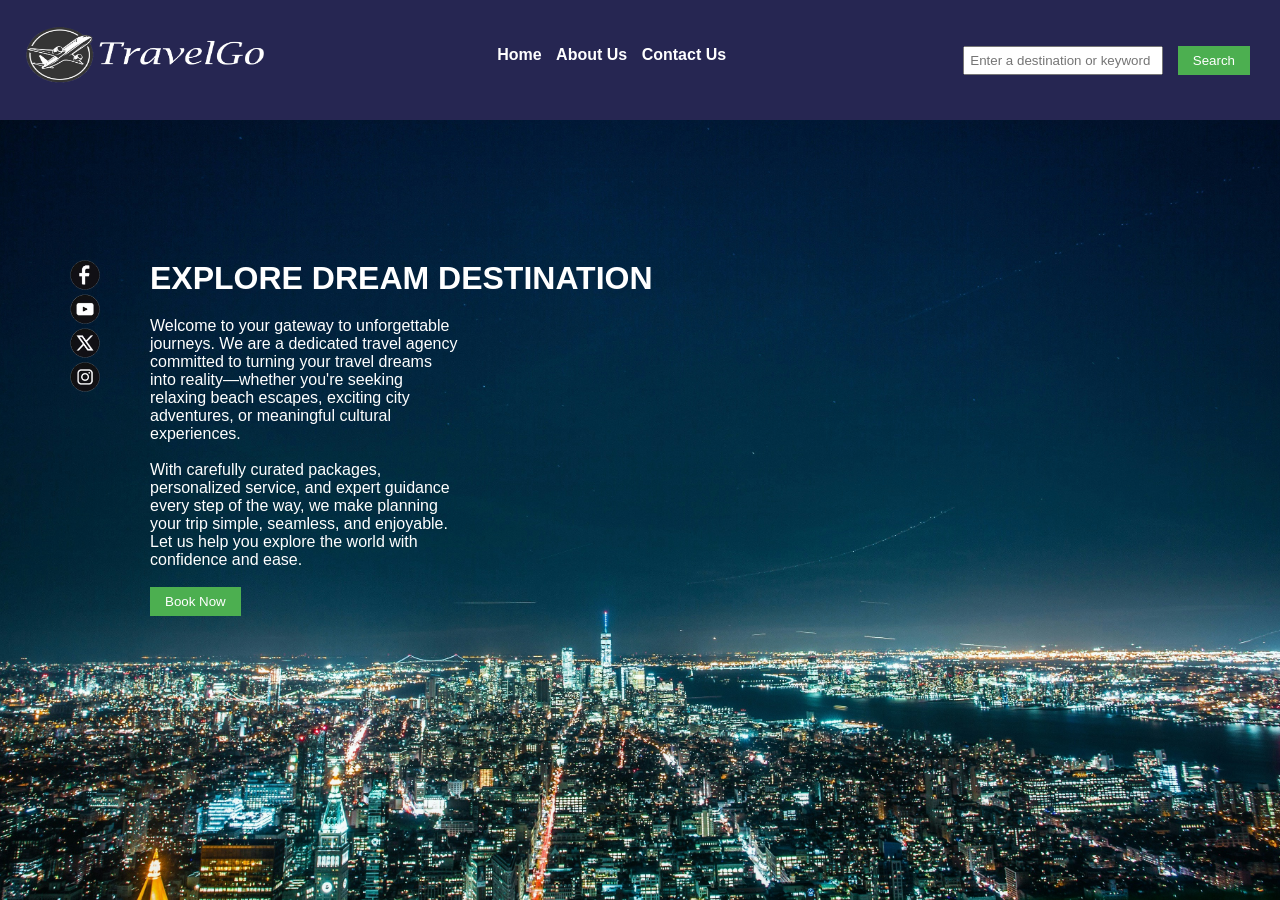
<file: index.html>
<html lang="en">
<head>
    <meta charset="UTF-8">
    <title>TravelGo</title>
    <link rel="stylesheet" href="./travel_recommendation.css">
</head>
<body>
    <div>
        <nav>
            <div>
                <img id="headerLogo" src="img/header_logo.png" alt="TravelGo">
            </div>
            <div >  
                <ul>
                    <li><a href="./index.html" id="home">Home </a></li>
                    <li><a href="./about_us.html" id="contact">About Us </a></li>
                    <li><a href="./contact_us.html" id="contact">Contact Us </a></li>
                </ul>
            </div>
            <ul>
            <li><input type="text" id="searchKeyword" placeholder="Enter a destination or keyword">  </li>
            <li>
                <button id='btnSearch'>Search</button>
            </li>
            </ul>
        </nav>
    <div>
    <div style="margin:70px;">
       
        <div class="container">
            <div>
                <ul id="socialLink">
                    <li><a href="#"><img src="img/facebook_logo.png" alt="Facebook" width="30" height="30"></a></li>
                    <li><a href="#"><img src="img/youtube_logo.png" alt="YouTube" width="30" height="30"></a></li>
                    <li><a href="#"><img src="img/x_logo.png" alt="X" width="30" height="30"></a></li>
                    <li><a href="#"><img src="img/instagram_logo.png" alt="Instagram" width="30" height="30"></a></li>  
                </ul> 
            </div>
            <div id="content">
                <!-- <div id="searchResult">
                </div> -->
                <h1>EXPLORE DREAM DESTINATION</h1>
                <p style=" padding-right:700px;">
                    Welcome to your gateway to unforgettable journeys. We are a dedicated travel agency committed to turning your travel dreams into reality—whether you're seeking relaxing beach escapes, exciting city adventures, or meaningful cultural experiences.
                </p>
                <br>
                <p  style="padding-right:700px;"  >
                    With carefully curated packages, personalized service, and expert guidance every step of the way, we make planning your trip simple, seamless, and enjoyable. Let us help you explore the world with confidence and ease.
                </p>
                <br>
                <button id="bookNow">Book Now</button>
            </div>
          
        </div>
   
    <div>
        <script src="./travel_recommendation.js"></script>
</body>

</html>
</file>
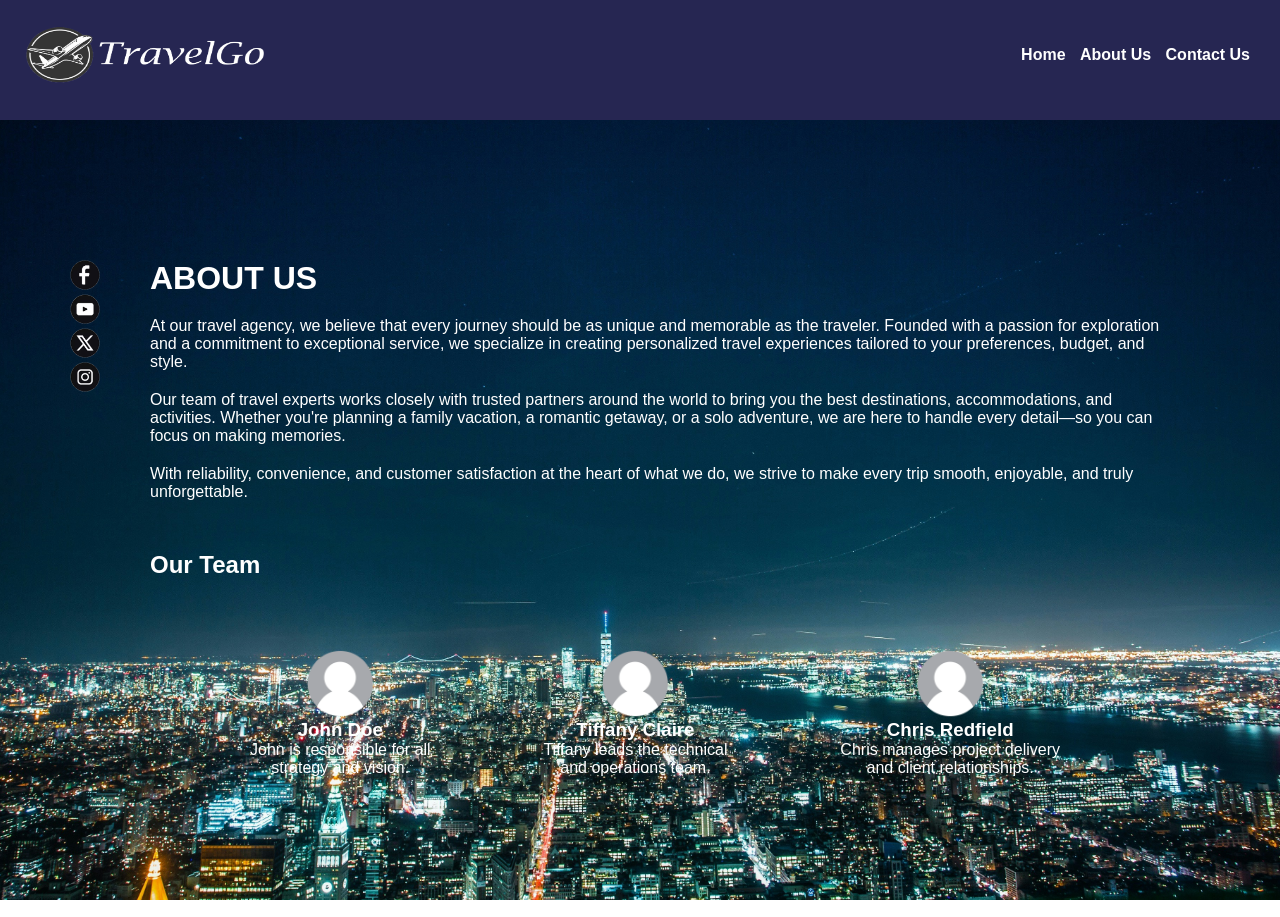
<file: about_us.html>
<html lang="en">
<head>
    <meta charset="UTF-8">
    <title>Travel Adventure - About Us</title>
    <link rel="stylesheet" href="./travel_recommendation.css">
</head>
<body>
    <div>
        <nav>
            <div>
                <img id="headerLogo" src="img/header_logo.png" alt="TravelGo">
            </div>
            <div >  
                <ul>
                    <li><a href="./index.html" id="home">Home </a></li>
                    <li><a href="./about_us.html" id="contact">About Us </a></li>
                    <li><a href="./contact_us.html" id="contact">Contact Us </a></li>
                </ul>
            </div>
     
        </nav>
    <div>
    <div style="margin:70px;">
        <div class="container">
            <div>
                <ul id="socialLink">
                    <li><a href="#"><img src="img/facebook_logo.png" alt="Facebook" width="30" height="30"></a></li>
                    <li><a href="#"><img src="img/youtube_logo.png" alt="YouTube" width="30" height="30"></a></li>
                    <li><a href="#"><img src="img/x_logo.png" alt="X" width="30" height="30"></a></li>
                    <li><a href="#"><img src="img/instagram_logo.png" alt="Instagram" width="30" height="30"></a></li>  
                </ul> 
            </div>
            <div id="content">
                <h1>ABOUT US</h1>
                <p style="padding-bottom:20px;">
                    At our travel agency, we believe that every journey should be as unique and memorable as the traveler. Founded with a passion for exploration and a commitment to exceptional service, we specialize in creating personalized travel experiences tailored to your preferences, budget, and style.
                </p>
                <p style="padding-bottom:20px;">
                    Our team of travel experts works closely with trusted partners around the world to bring you the best destinations, accommodations, and activities. Whether you're planning a family vacation, a romantic getaway, or a solo adventure, we are here to handle every detail—so you can focus on making memories.
                </p>
                <p style="padding-bottom:20px;">
                    With reliability, convenience, and customer satisfaction at the heart of what we do, we strive to make every trip smooth, enjoyable, and truly unforgettable.
                </p>

                <h2>Our Team</h2>
                <div class="container" style="padding-left:100px; padding-right:100px;">
                    <div style=" text-align: center;">
                        <img id="teamLogo" src="img/team.png" alt="team1"> 
                        <h3>John Doe</h3>
                        <p>John is responsible for all<br>strategy and vision.</p>
                    </div>
                    <div style=" text-align: center;">
                        <img id="teamLogo" src="img/team.png" alt="team1"> 
                        <h3>Tiffany Claire</h3>
                        <p>Tiffany leads the technical <br>and operations team.</p>
                     
                    </div>
                    <div style=" text-align: center;">
                        <img id="teamLogo" src="img/team.png" alt="team1"> 
                        <h3>Chris Redfield</h3>
                        <p>Chris manages project delivery<br> and client relationships.</p>
                    </div>
                </div>

            </div>
            
        </div>
     
    </div>
   

</body>

</html>
</file>
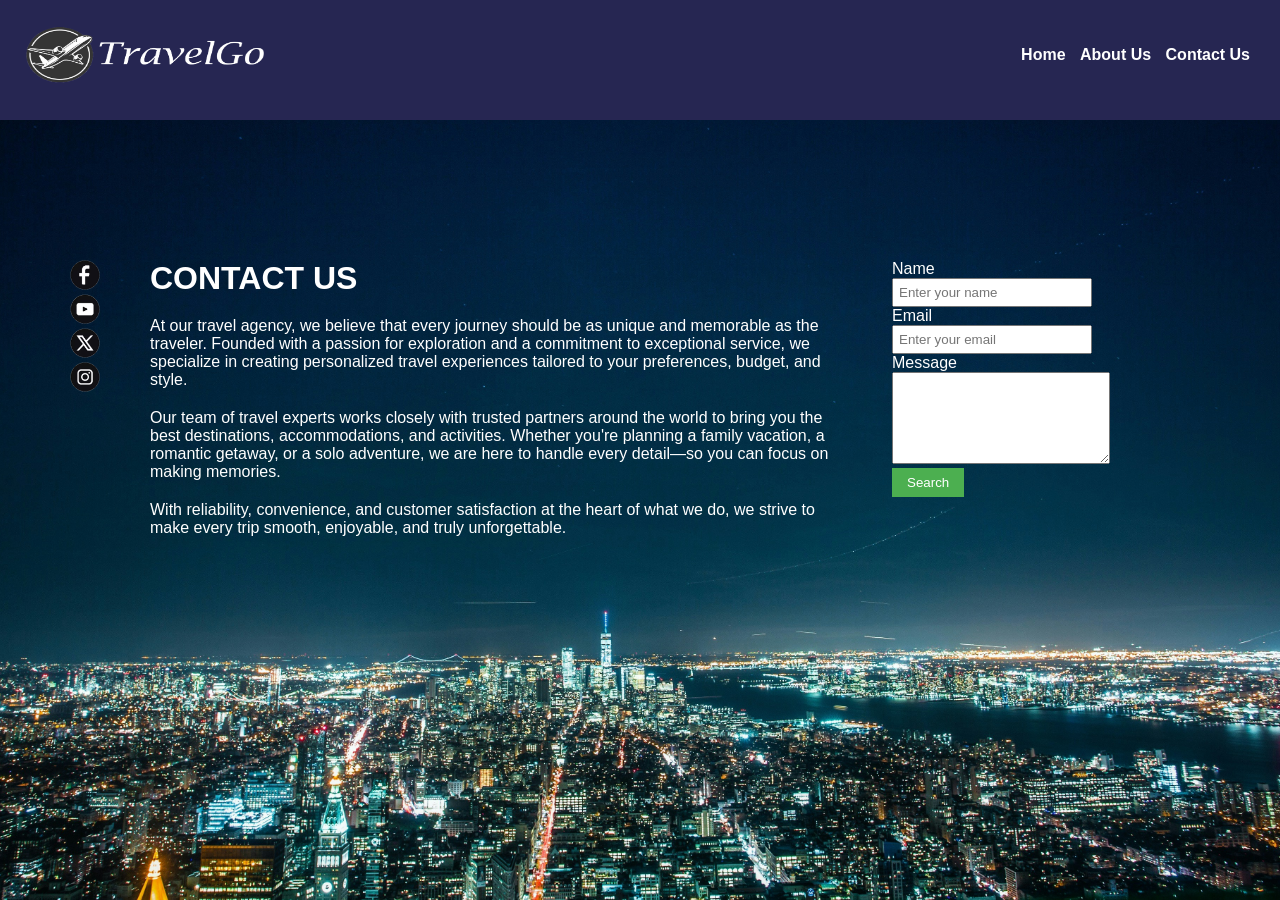
<file: contact_us.html>
<html lang="en">
<head>
    <meta charset="UTF-8">
    <title>Travel Adventure - Contact Us</title>
    <link rel="stylesheet" href="./travel_recommendation.css">
</head>
<body>
    <div>
        <nav>
            <div>
                <img id="headerLogo" src="img/header_logo.png" alt="TravelGo">
            </div>
            <div >  
                <ul>
                    <li><a href="./index.html" id="home">Home </a></li>
                    <li><a href="./about_us.html" id="contact">About Us </a></li>
                    <li><a href="./contact_us.html" id="contact">Contact Us </a></li>
                </ul>
            </div>
 
        </nav>
    <div>
    <div style="margin:70px;">
        <div class="container">
            <div>
                <ul id="socialLink">
                    <li><a href="#"><img src="img/facebook_logo.png" alt="Facebook" width="30" height="30"></a></li>
                    <li><a href="#"><img src="img/youtube_logo.png" alt="YouTube" width="30" height="30"></a></li>
                    <li><a href="#"><img src="img/x_logo.png" alt="X" width="30" height="30"></a></li>
                    <li><a href="#"><img src="img/instagram_logo.png" alt="Instagram" width="30" height="30"></a></li>  
                </ul> 
            </div>
            <div id="content">
                <h1>CONTACT US</h1>
                <p style="padding-bottom:20px;">
                    At our travel agency, we believe that every journey should be as unique and memorable as the traveler. Founded with a passion for exploration and a commitment to exceptional service, we specialize in creating personalized travel experiences tailored to your preferences, budget, and style.
                </p>
                <p style="padding-bottom:20px;">
                    Our team of travel experts works closely with trusted partners around the world to bring you the best destinations, accommodations, and activities. Whether you're planning a family vacation, a romantic getaway, or a solo adventure, we are here to handle every detail—so you can focus on making memories.
                </p>
                <p style="padding-bottom:20px;">
                    With reliability, convenience, and customer satisfaction at the heart of what we do, we strive to make every trip smooth, enjoyable, and truly unforgettable.
                </p>
            </div>
            <div style="margin-right:100px;">
                <ul id="socialLink">
                    <li><label for="email">Name</label></li>
                    <li><input type="text" id="conditionInput" placeholder="Enter your name">  </li>
                    <li><label for="name">Email</label></li>
                    <li><input type="text" id="conditionInput" placeholder="Enter your email">  </li>
                    <li><label for="message">Message</label></li>
                    <li><textarea type="textarea" id="conditionInput" placeholder="Enter your message" rows="6" cols="25"> </textarea> </li>
                    <li><button id='emailSubmit'>Search</button></li>
                </ul> 
            </div>
        </div>
    </div>

</body>

</html>
</file>
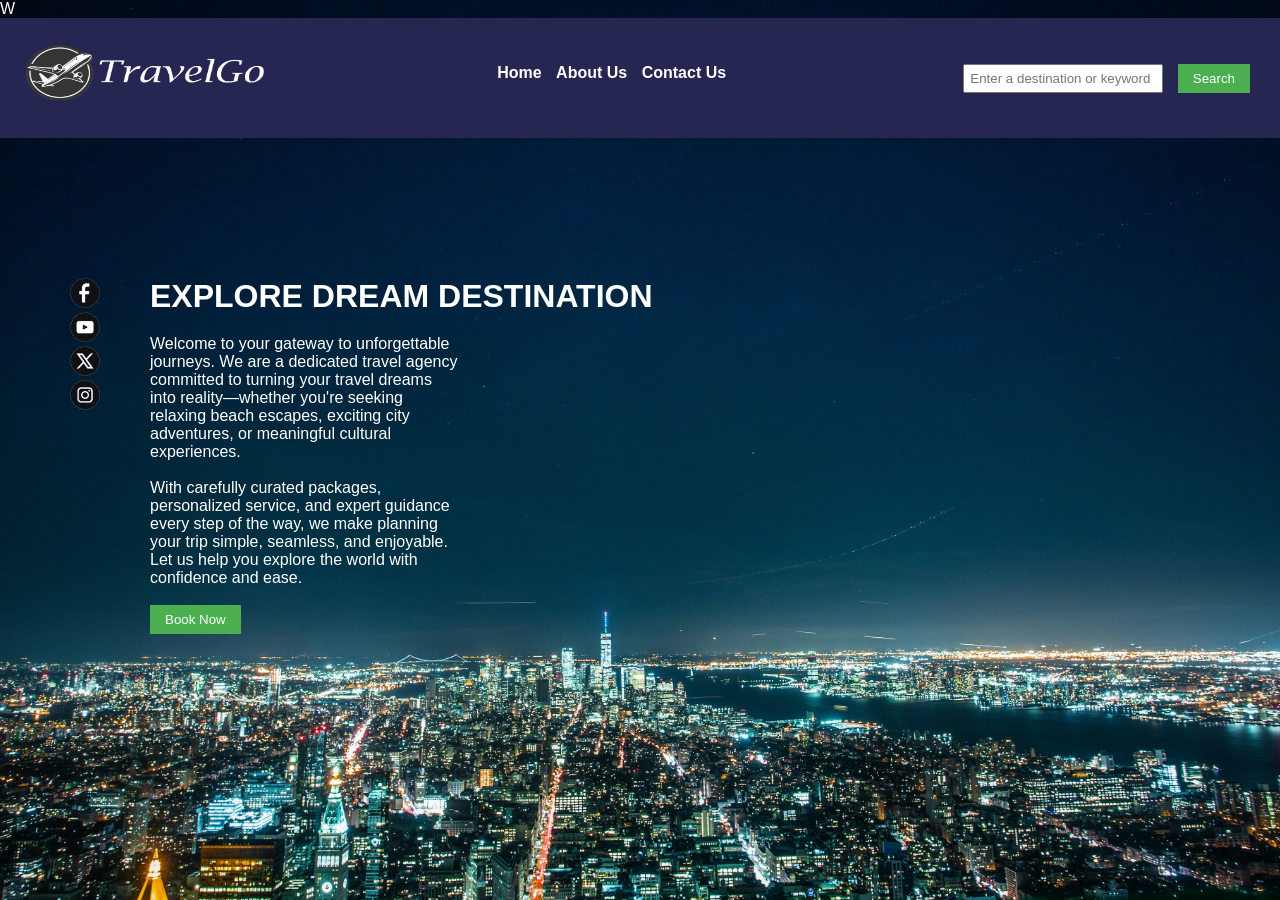
<file: search.html>
<html lang="en">
<head>
    <meta charset="UTF-8">
    <title>TravelGo - Search</title>W
    <link rel="stylesheet" href="./travel_recommendation.css">
</head>
<body>
    <div>
        <nav>
            <div>
                <img id="headerLogo" src="img/header_logo.png" alt="TravelGo">
            </div>
            <div >  
                <ul>
                    <li><a href="./index.html" id="home">Home </a></li>
                    <li><a href="./about_us.html" id="contact">About Us </a></li>
                    <li><a href="./contact_us.html" id="contact">Contact Us </a></li>
                </ul>
            </div>
            <ul>
            <li><input type="text" id="conditionInput" placeholder="Enter a destination or keyword">  </li>
            <li>
                <button id='btnSearch'>Search</button>
            </li>
            </ul>
        </nav>
    <div>
    <div style="margin:70px;">
       
        <div class="container">
            <div>
                <ul id="socialLink">
                    <li><a href="#"><img src="img/facebook_logo.png" alt="Facebook" width="30" height="30"></a></li>
                    <li><a href="#"><img src="img/youtube_logo.png" alt="YouTube" width="30" height="30"></a></li>
                    <li><a href="#"><img src="img/x_logo.png" alt="X" width="30" height="30"></a></li>
                    <li><a href="#"><img src="img/instagram_logo.png" alt="Instagram" width="30" height="30"></a></li>  
                </ul> 
            </div>
            <div id="content">
          
                <h1>EXPLORE DREAM DESTINATION</h1>
                <p style=" padding-right:700px;">
                    Welcome to your gateway to unforgettable journeys. We are a dedicated travel agency committed to turning your travel dreams into reality—whether you're seeking relaxing beach escapes, exciting city adventures, or meaningful cultural experiences.
                </p>
                <br>
                <p  style="padding-right:700px;"  >
                    With carefully curated packages, personalized service, and expert guidance every step of the way, we make planning your trip simple, seamless, and enjoyable. Let us help you explore the world with confidence and ease.
                </p>
                <br>
                <button id="bookNow">Book Now</button>
            </div>
          
        </div>
   
    <div>
</body>

</html>
</file>
<file: travel_recommendation.css>
/* Basic CSS for the navigation bar */

*{
    margin: 0;
    padding: 0;
    box-sizing: border-box;
    color:white;
}
nav {
    background-color: #262652;
    padding: 20px;
    display: flex;
    align-items: center;
    justify-content: space-between;
    
  }
  
  nav ul {
    list-style-type: none;
    /* padding: 0; */
  }
  
  nav ul li {
    display: inline;
    margin-right: 10px;
  }
  
  nav a {
    text-decoration: none;
    color: #ffffff;
    font-weight: bold;
  }
  
  /* Basic CSS for the form elements */
  body {
    font-family: Arial, sans-serif;
    background-image: url("img/background-image.jpg");
    background-repeat: no-repeat;
    background-size: cover;
    background-attachment: fixed;
    background-position: center;
    /* margin: 20px; */
  }

  #searchKeyword{
    color:black;
  }
  #headerLogo{
    height:70px;
    width:250px;
  }

  #teamLogo{
    height:70px;
    width:70px;
  }

  .container{
    display: flex;
    justify-content: space-between;
    padding-top:70px;
 
  }

  .container #content {
    margin-left:50px;
    margin-right:50px;
    margin-bottom:50px;
  }


  .searchResult {
    display: flex;
    flex-wrap: wrap;
    text-align: center;
    margin-left:50px;
    margin-right:50px;
    margin-bottom:50px;
    column-gap: 10px; 
  
  }

  .searchItem {
    color:black;
    flex: 1 1 calc(33.333% - 20px);
    box-sizing: border-box;
    padding: 20px;
    background-color: #7769696c;
    border: 1px solid #ddd;
    border-radius: 8px;
    text-align: center;
    box-shadow: 0 4px 8px rgba(0, 0, 0, 0.1);
    transition: transform 0.3s ease, box-shadow 0.3s ease;
  }




  #resultimage {
    height:150px;
    width:300px;
  }
  #introduction{

    width:500px;
  }


  #socialLink{
    list-style-type: none;
  }
  
  h1 {
    margin-bottom: 20px;
  }
  
  div {
    margin-bottom: 10px;
  }


  
  label {
    display: inline-block;
    width: 100px;
  }
  
  input[type="text"],
  input[type="number"],
  select {
    width: 200px;
    padding: 5px;
  }
  
  button {
    padding: 7px 15px;
    background-color: #4CAF50;
    color: white;
    border: none;
    cursor: pointer;
  }
  
  button:hover {
    background-color: #45a049;
  }
  
  /* Basic CSS for the report section */
  h2 {
    margin-top: 30px;
  }
  
  #report,#result {
    padding: 10px;
    max-width: 400px;
    word-wrap: break-word;
  }
#result{
  height: 400px;
  width: 500px;
  display: flex;
  align-items: center;
  justify-content: space-around;
  flex-direction: column;
}
  #result img{
    width: 200px;
    height: 100px;
  }
</file>
